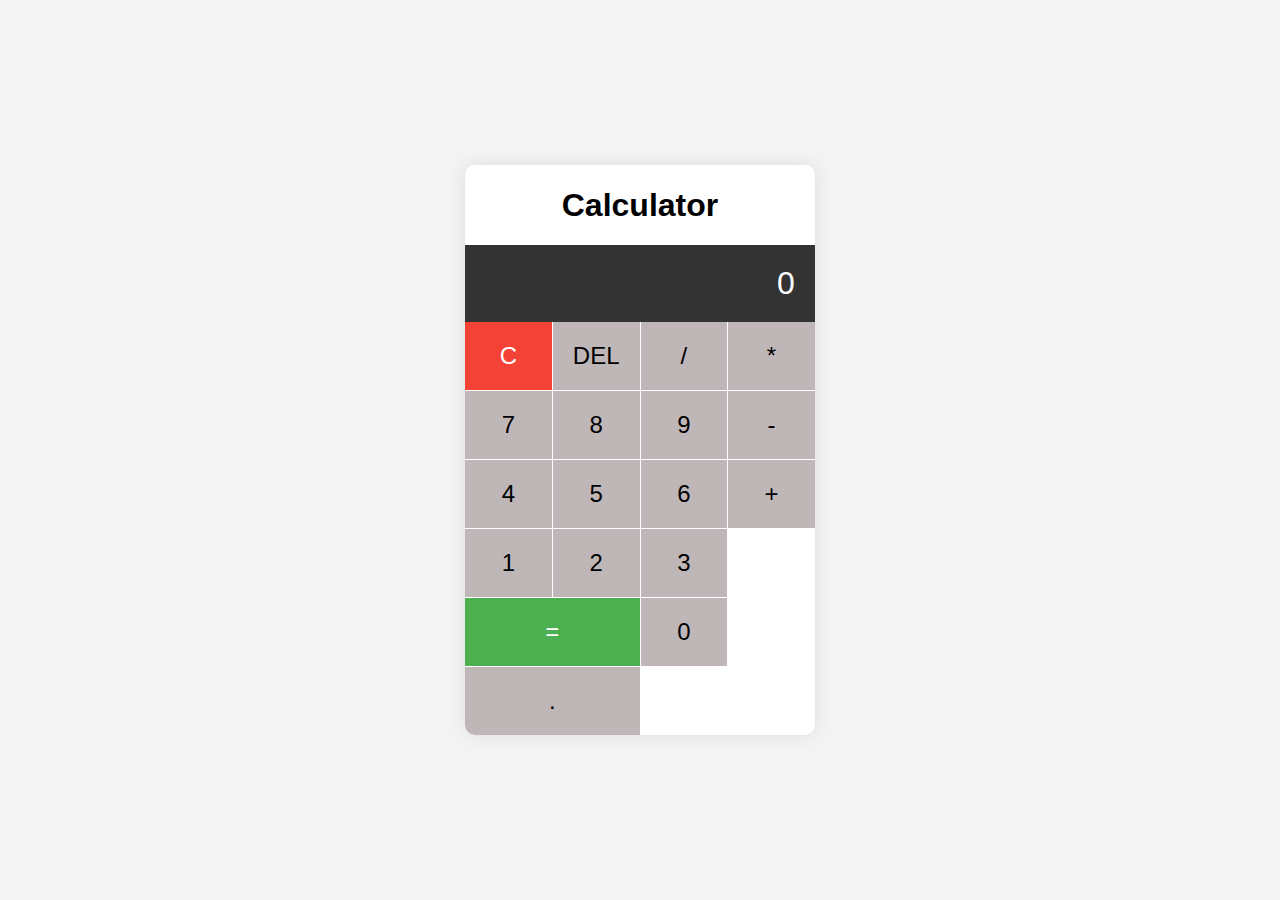
<file: Calculator/index.html>
<!DOCTYPE html>
<html lang="en">
<head>
    <meta charset="UTF-8">
    <meta name="viewport" content="width=device-width, initial-scale=1.0">
    <title>Basic Calculator</title>
    <link rel="stylesheet" href="styles.css">
</head>
<body>
    <div class="calculator">
        <h1 class="heading">Calculator</h1>
        <div id="display">0</div>
        <div class="buttons">
            <button class="btn" id="clear">C</button>
            <button class="btn" id="delete">DEL</button>
            <button class="btn" id="divide">/</button>
            <button class="btn" id="multiply">*</button>
            <button class="btn" id="seven">7</button>
            <button class="btn" id="eight">8</button>
            <button class="btn" id="nine">9</button>
            <button class="btn" id="subtract">-</button>
            <button class="btn" id="four">4</button>
            <button class="btn" id="five">5</button>
            <button class="btn" id="six">6</button>
            <button class="btn" id="add">+</button>
            <button class="btn" id="one">1</button>
            <button class="btn" id="two">2</button>
            <button class="btn" id="three">3</button>
            <button class="btn" id="equals">=</button>
            <button class="btn" id="zero">0</button>
            <button class="btn" id="decimal">.</button>
        </div>
    </div>
    <script src="script.js"></script>
</body>
</html>
</file>
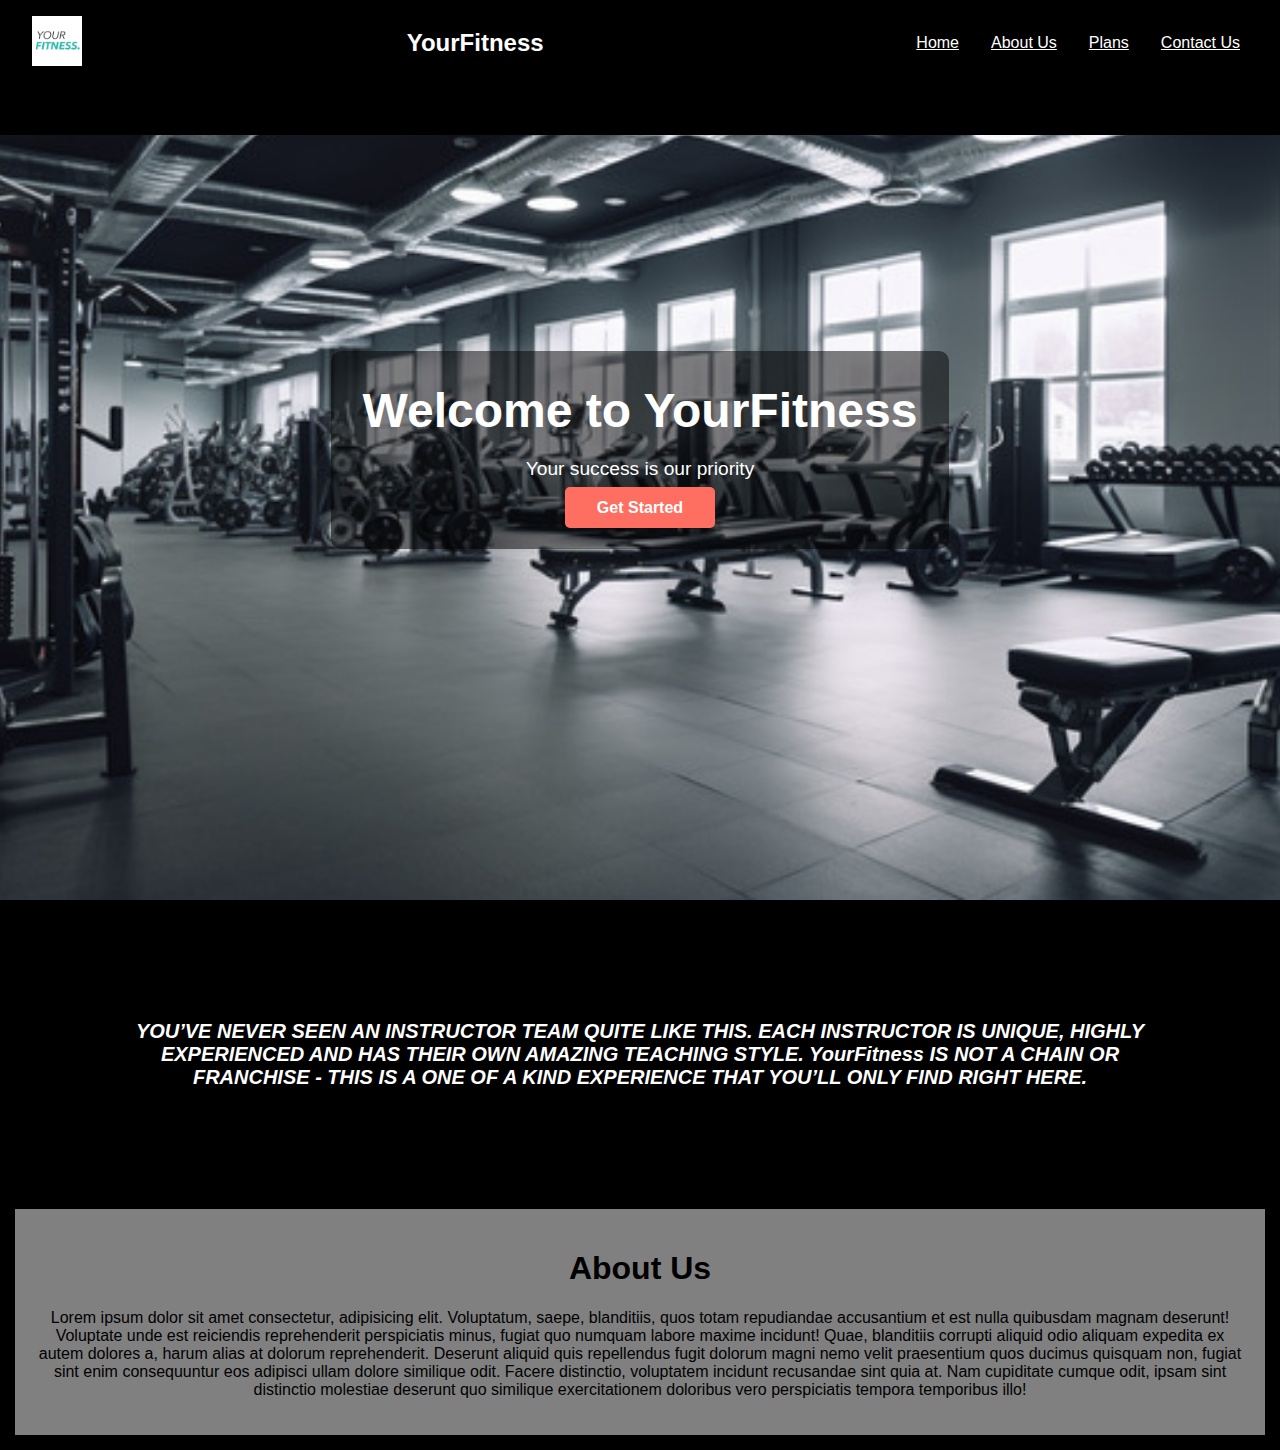
<file: Landing page/index.html>
<!DOCTYPE html>
<html lang="en">
<head>
    <meta charset="UTF-8">
    <meta name="viewport" content="width=device-width, initial-scale=1.0">
    <title>Landing Page</title>
    <link rel="stylesheet" href="styles.css">
</head>
<body>
    <header>
        <nav>
            <div>
                <img class="logo-img" src="logo.png" alt="" srcset="">
            </div>
            <div
            class="logo">YourFitness</div>
            <ul>
                <li><a href="#home">Home</a></li>
                <li><a href="#about">About Us</a></li>
                <li><a href="#services">Plans</a></li>
                <li><a href="#Buy Now">Contact Us</a></li>
            </ul>
        </nav>
    </header>
    <section class="hero">
        <div class="hero-content">
            <h1>Welcome to YourFitness</h1>
            <p>Your success is our priority</p>
            <a href="" class="cta-button">Get Started</a>
        </div>
    </section>
    <div> <p class="paragraph">YOU’VE NEVER SEEN AN INSTRUCTOR TEAM QUITE LIKE THIS. EACH INSTRUCTOR IS UNIQUE, HIGHLY EXPERIENCED AND HAS THEIR OWN AMAZING TEACHING STYLE. YourFitness IS NOT A CHAIN OR FRANCHISE - THIS IS A ONE OF A KIND EXPERIENCE THAT YOU’LL ONLY FIND RIGHT HERE.</p></div>

    <div class="aboutUs"><h1>About Us</h1>
    <p>Lorem ipsum dolor sit amet consectetur, adipisicing elit. Voluptatum, saepe, blanditiis, quos totam repudiandae accusantium et est nulla quibusdam magnam deserunt! Voluptate unde est reiciendis reprehenderit perspiciatis minus, fugiat quo numquam labore maxime incidunt! Quae, blanditiis corrupti aliquid odio aliquam expedita ex autem dolores a, harum alias at dolorum reprehenderit. Deserunt aliquid quis repellendus fugit dolorum magni nemo velit praesentium quos ducimus quisquam non, fugiat sint enim consequuntur eos adipisci ullam dolore similique odit. Facere distinctio, voluptatem incidunt recusandae sint quia at. Nam cupiditate cumque odit, ipsam sint distinctio molestiae deserunt quo similique exercitationem doloribus vero perspiciatis tempora temporibus illo!</p></div>
</body>
</html>
</file>
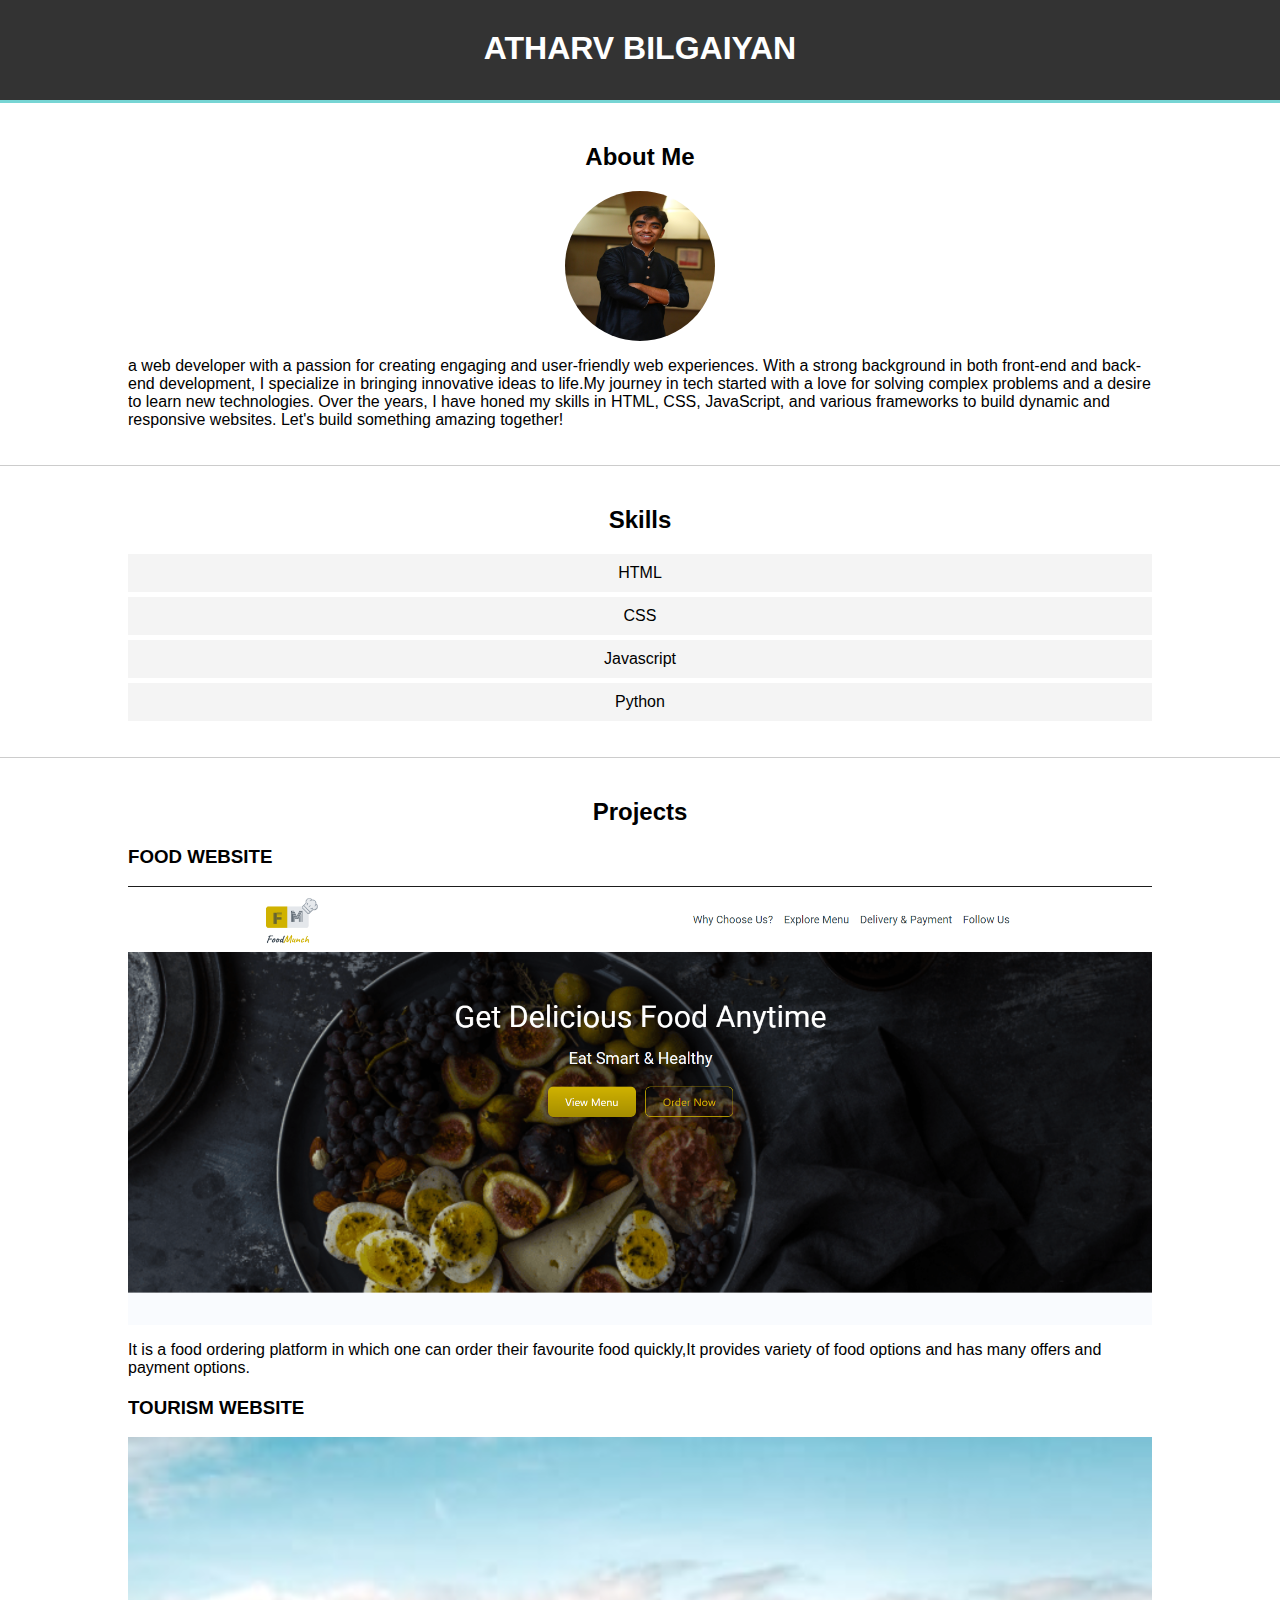
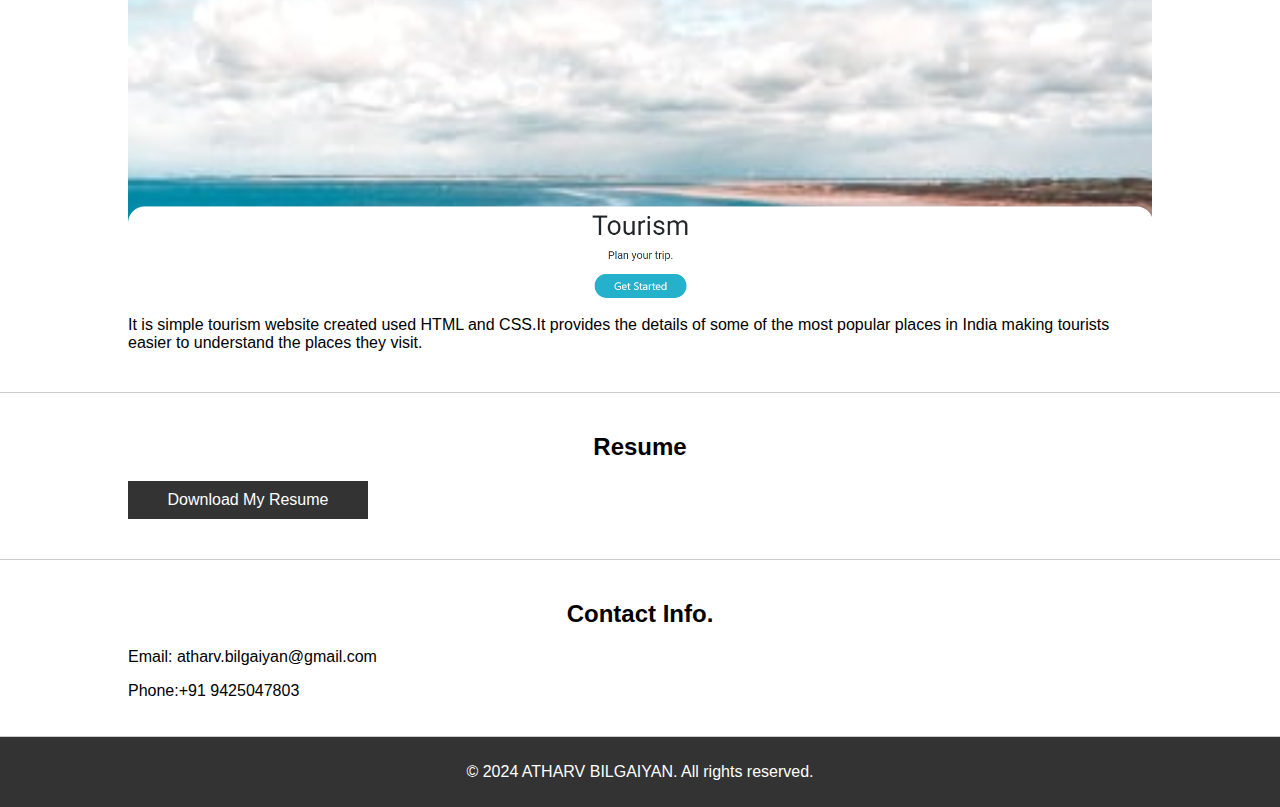
<file: Portfolio/index.html>
<!DOCTYPE html>
<html lang="en">
<head>
    <meta charset="UTF-8">
    <meta name="viewport" content="width=device-width, initial-scale=1.0">
    <title>My Portfolio</title>
    <link rel="stylesheet" href="styles.css">
</head>
<body>
    <header>
        <div class="container">
            <h1>Atharv Bilgaiyan</h1>
        </div>
    </header>

    <section id="about">
        <div class="container">
            <h2>About Me</h2>
            <img src="my-img.jpg" alt="my Image" class="profile-image">
            <p> a web developer with a passion for creating engaging and user-friendly web experiences. With a strong background in both front-end and back-end development, I specialize in bringing innovative ideas to life.My journey in tech started with a love for solving complex problems and a desire to learn new technologies. Over the years, I have honed my skills in HTML, CSS, JavaScript, and various frameworks to build dynamic and responsive websites. Let's build something amazing together!

            </p>
        </div>
    </section>

    <section id="skills">
        <div class="container">
            <h2>Skills</h2>
            <ul>
                <li>HTML</li>
                <li>CSS</li>
                <li>Javascript</li>
                <li>Python</li>
            </ul>
        </div>
    </section>

    <section id="projects">
        <div class="container">
            <h2>Projects</h2>
            <div class="project">
                <h3>FOOD WEBSITE</h3>
                <img src="food_website.png" alt="Project 1 Image">
                <p>It is a food ordering platform in which one can order their favourite food quickly,It provides variety of food options and has many offers and payment options.</p>
            </div>
            <div class="project">
                <h3>TOURISM WEBSITE</h3>
                <img src="tourism_website.png" alt="Project 2 Image">
                <p>It is simple tourism website created used HTML and CSS.It provides the details of some of the most popular places in India making tourists easier to understand the places they visit.</p>
            </div>
        </div>
    </section>

    <section id="resume">
        <div class="container">
            <h2 >Resume</h2>
            <a href="resume.pdf" download>Download My Resume</a>
        </div>
    </section>

    <section id="contact">
        <div class="container">
            <h2>Contact Info.</h2>
            <p>Email: atharv.bilgaiyan@gmail.com</p>
            <p>Phone:+91 9425047803</p>
        </div>
    </section>

    <footer>
        <div class="container">
            <p>&copy; 2024 ATHARV BILGAIYAN. All rights reserved.</p>
        </div>
    </footer>
</body>
</html>
</file>
<file: Calculator/styles.css>
body {
    display: flex;
    justify-content: center;
    align-items: center;
    height: 100vh;
    margin: 0;
    font-family: Arial, sans-serif;
    background-color: #f4f4f4;
}
.heading{
    text-align: center;
}
.calculator {
    background-color: #fff;
    border-radius: 10px;
    box-shadow: 0 0 20px rgba(0, 0, 0, 0.1);
    overflow: hidden;
}

#display {
    background-color: #333333;
    color: #fff;
    font-size: 2em;
    padding: 20px;
    text-align: right;
}

.buttons {
    display: grid;
    grid-template-columns: repeat(4, 1fr);
    gap: 1px;
}

.btn {
    background-color: #bfb7b7;
    border: none;
    padding: 20px;
    font-size: 1.5em;
    cursor: pointer;
    transition: background-color 0.3s;
}

.btn:hover {
    background-color: #ddd;
}

#clear {
    background-color: #f44336;
    color: #fff;
}

#equals {
    background-color: #4caf50;
    color: #fff;
    grid-column: span 2;
}

#decimal {
    grid-column: span 2;
}
</file>
<file: Landing page/styles.css>
body, html {
    margin: 0;
    padding: 0;
    font-family: Arial, sans-serif;
    background-color: black;
    background-size: cover;
}

header {
    background-color: black;
    height: 15vh;
    position: fixed;
    width: 100%;
    top: 0;
    left: 0;
}

nav {
    display: flex;
    justify-content: space-between;
    align-items: center;
    padding: 1em 2rem;
    color: white;
}

.logo {
    font-size: 1.5em;
    font-weight: bold;
    text-align: start;
}

nav ul {
    list-style: none;
    display: flex;
    gap: 1em;
}

nav ul li {
    display: inline;
}

nav ul li a {
    color: white;
    text-decoration: underline;
    padding: 0.5em;

}

nav ul li a:hover {
    background: (255, 255, 255, 0.2);
    border-radius: 5px;
}

.hero {
    height: 100vh;
    background: url(gym.jpg) no-repeat center center/cover;
    display: flex;
    justify-content: center;
    align-items: center;
    color: white;
    text-align: center;
}

.hero-content {
    max-width: 600px;
    padding: 2em;
    background: rgba(0, 0, 0, 0.5);
    border-radius: 10px;
}

.hero h1 {
    font-size: 3em;
    margin: 0;
}

.hero p {
    font-size: 1.2em;
    margin: 1em 0;
}

.cta-button {
    padding: 0.75em 2em;
    background: #ff6f61;
    color: white;
    text-decoration: none;
    border-radius: 5px;
    font-weight: bold;
    transition: background 0.3s ease;
}

.cta-button:hover {
    background: #ff3b2f;
}

.aboutUs{
    background-color: grey;
    text-align: center;
    padding: 20px;
    margin: 15px;
}
.paragraph{
    color: white;
    text-align: center;
    font-size: 20px;
    font-style: italic;
    font-weight: bold;
    padding: 100px;
}

.logo-img{
    height: 50px;
    width: 50px;
}
</file>
<file: Portfolio/styles.css>
body {
    font-family: Arial, sans-serif;
    margin: 0;
    padding: 0;
    box-sizing: border-box;
}

.container {
    width: 80%;
    margin: auto;
    overflow: hidden;
}


header {
    background: #333;
    color: #fff;
    padding-top: 30px;
    min-height: 70px;
    border-bottom: #77d5d4 3px solid;
}

header h1 {
    text-align: center;
    text-transform: uppercase;
    margin: 0;
}

header p {
    text-align: center;
    margin: 10px 0 0 0;
}

section {
    padding: 20px 0;
    border-bottom: 1px solid #ccc;
}

section h2 {
    text-align: center;
    margin-bottom: 20px;
}

.profile-image {
    display: block;
    margin: 0 auto;
    border-radius: 50%;
    width: 150px;
    height: 150px;
}

ul {
    list-style-type: none;
    padding: 0;
}

ul li {
    background: #f4f4f4;
    margin: 5px 0;
    padding: 10px;
    text-align: center;
}

.project {
    margin-bottom: 20px;
}

.project img {
    display: block;
    width: 100%;
    height: auto;
}

a {
    display: block;
    width: 15rem;
    text-align: center;
    background: #333;
    color: #fff;
    padding: 10px 0;
    text-decoration: none;
    margin: 20px 0;
    
}

a:hover {
    background: #77d5d4;
    transition: 0.5s;
}

footer {
    background: #333;
    color: #fff;
    text-align: center;
    padding: 10px 0;
    position: relative;
    bottom: 0;
    width: 100%;
}
</file>
